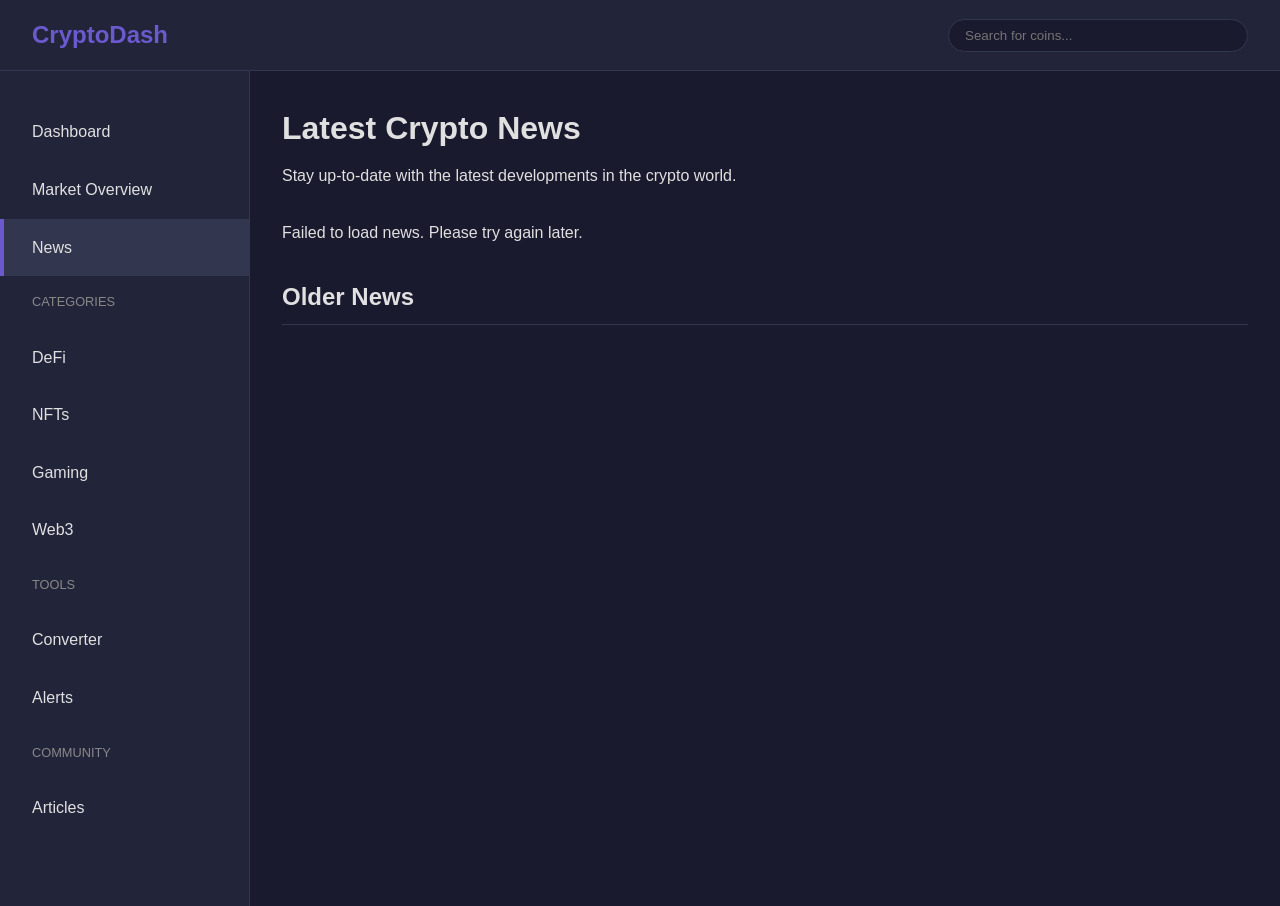
<file: crypto-backend/src/main/resources/static/news.html>
<!DOCTYPE html>
<html lang="en">
<head>
    <meta charset="UTF-8">
    <meta name="viewport" content="width=device-width, initial-scale=1.0">
    <title>Crypto News</title>
    <link rel="stylesheet" href="css/style.css">
</head>
<body>

<header class="top-nav">
    <div class="logo">CryptoDash</div>
    <div class="search-bar">
        <input type="text" placeholder="Search for coins...">
    </div>
    <div id="user-profile" class="user-profile">
        <span id="user-name">Guest</span>
        <button id="logout-btn" class="btn btn-primary ml-4">Logout</button>
    </div>
</header>

<div class="main-container">
    <aside class="side-menu">
        <nav>
            <ul>
                <li><a href="index.html">Dashboard</a></li>
                <li><a href="market.html">Market Overview</a></li>
                <li><a href="news.html" class="active">News</a></li>
                <li class="menu-divider">Categories</li>
                <li><a href="defi.html">DeFi</a></li>
                <li><a href="nfts.html">NFTs</a></li>
                <li><a href="gaming.html">Gaming</a></li>
                <li><a href="web3.html">Web3</a></li>
                <li class="menu-divider">Tools</li>
                <li><a href="converter.html">Converter</a></li>
                <li><a href="alerts.html">Alerts</a></li>
                <li class="menu-divider">Community</li>
                <li><a href="articles.html">Articles</a></li>
            </ul>
        </nav>
    </aside>

    <main class="content">
        <div class="page-header">
            <h1>Latest Crypto News</h1>
            <p>Stay up-to-date with the latest developments in the crypto world.</p>
        </div>

        <section id="latest-news-container" class="latest-news-container">
            <p>Loading the latest news...</p>
        </section>

        <section class="older-news-section">
            <h2>Older News</h2>
            <div id="older-news-list" class="older-news-list">
                <p>Loading older news...</p>
            </div>
        </section>
    </main>
</div>

<script src="js/script.js"></script>
</body>
</html>
</file>
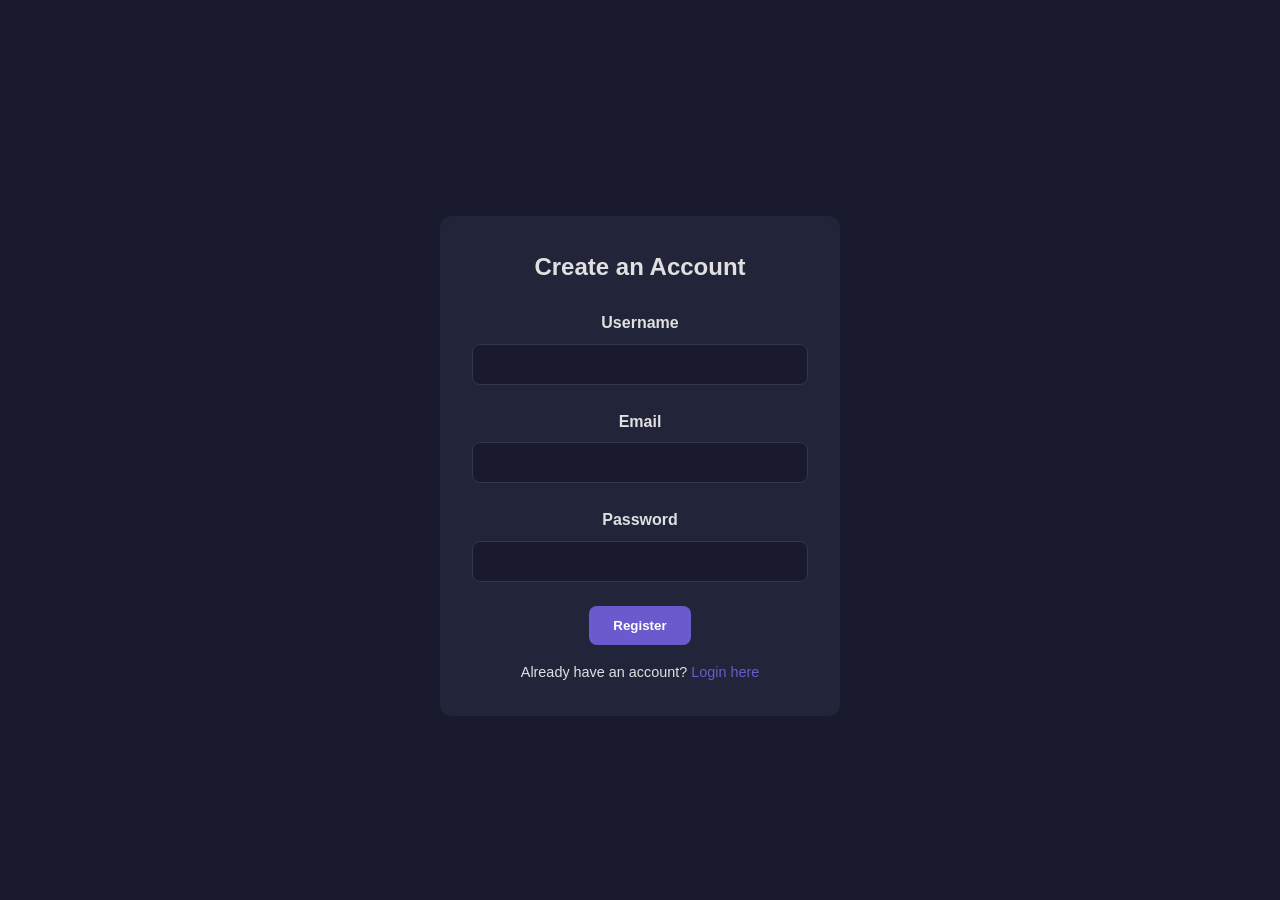
<file: crypto-backend/src/main/resources/static/register.html>
<!DOCTYPE html>
<html lang="en">
<head>
    <meta charset="UTF-8">
    <meta name="viewport" content="width=device-width, initial-scale=1.0">
    <title>Register</title>
    <link rel="stylesheet" href="css/style.css">
</head>
<body>

    <div class="auth-container">
        <div class="card auth-card">
            <h2>Create an Account</h2>
            <form id="register-form">
                <div class="form-group">
                    <label for="username">Username</label>
                    <input type="text" id="username" required>
                </div>
                <div class="form-group">
                    <label for="email">Email</label>
                    <input type="email" id="email" required>
                </div>
                <div class="form-group">
                    <label for="password">Password</label>
                    <input type="password" id="password" required>
                </div>
                <button type="submit" class="btn btn-primary">Register</button>
            </form>
            <p class="auth-link">Already have an account? <a href="login.html">Login here</a></p>
            <p id="auth-message" class="auth-message hidden"></p>
        </div>
    </div>

    <script src="js/script.js"></script>
</body>
</html>
</file>
<file: crypto-backend/src/main/resources/static/css/style.css>
:root {
    --bg-color: #1a1a2e;
    --card-bg: #22253a;
    --text-color: #e0e0e0;
    --accent-color: #6a5acd;
    --positive-color: #4cd964;
    --negative-color: #ff3b30;
    --border-color: #33364f;
    --font-family: -apple-system, BlinkMacSystemFont, "Segoe UI", Roboto, sans-serif;
}

* {
    box-sizing: border-box;
    margin: 0;
    padding: 0;
}

body {
    font-family: var(--font-family);
    background-color: var(--bg-color);
    color: var(--text-color);
    line-height: 1.6;
}

.top-nav {
    display: flex;
    justify-content: space-between;
    align-items: center;
    padding: 1rem 2rem;
    background-color: var(--card-bg);
    border-bottom: 1px solid var(--border-color);
}

.logo {
    font-size: 1.5rem;
    font-weight: bold;
    color: var(--accent-color);
}

.search-bar input {
    width: 300px;
    padding: 0.5rem 1rem;
    border: 1px solid var(--border-color);
    border-radius: 20px;
    background-color: var(--bg-color);
    color: var(--text-color);
}

.user-profile {
    display: flex;
    align-items: center;
    gap: 0.5rem;
}

.user-profile img {
    width: 40px;
    height: 40px;
    border-radius: 50%;
}

.main-container {
    display: flex;
    height: calc(100vh - 65px);
}

.side-menu {
    width: 250px;
    background-color: var(--card-bg);
    padding: 2rem 0;
    border-right: 1px solid var(--border-color);
    overflow-y: auto;
}

.side-menu ul {
    list-style: none;
}

.side-menu a {
    display: block;
    padding: 1rem 2rem;
    text-decoration: none;
    color: var(--text-color);
    transition: background-color 0.3s ease;
}

.side-menu a:hover,
.side-menu a.active {
    background-color: var(--border-color);
    border-left: 4px solid var(--accent-color);
    padding-left: calc(2rem - 4px);
}

.menu-divider {
    padding: 1rem 2rem;
    color: #888;
    font-size: 0.8rem;
    text-transform: uppercase;
}

.content {
    flex-grow: 1;
    padding: 2rem;
    overflow-y: auto;
}

.page-header {
    margin-bottom: 2rem;
}

.page-header h1 {
    font-size: 2rem;
    margin-bottom: 0.5rem;
}

.metrics-grid {
    display: grid;
    grid-template-columns: repeat(auto-fit, minmax(200px, 1fr));
    gap: 1rem;
    margin-top: 2rem;
}

.metric-card {
    background-color: var(--card-bg);
    padding: 1.5rem;
    border-radius: 12px;
}

.metric-card h3 {
    font-size: 1rem;
    color: #ccc;
    margin-bottom: 0.5rem;
}

.metric-card p {
    font-size: 2rem;
    font-weight: bold;
}

.card {
    background-color: var(--card-bg);
    border-radius: 12px;
    padding: 1.5rem;
    margin-top: 2rem;
}

table {
    width: 100%;
    border-collapse: collapse;
    margin-top: 1rem;
}

th, td {
    text-align: left;
    padding: 1rem;
    border-bottom: 1px solid var(--border-color);
}

th {
    color: #aaa;
    text-transform: uppercase;
    font-size: 0.8rem;
}

.positive {
    color: var(--positive-color);
}

.negative {
    color: var(--negative-color);
}

/* Common Styles for all pages */
.btn {
    padding: 0.75rem 1.5rem;
    border: none;
    border-radius: 8px;
    cursor: pointer;
    font-weight: bold;
    transition: background-color 0.3s ease;
}

.btn-primary {
    background-color: var(--accent-color);
    color: white;
}

.btn-primary:hover {
    background-color: #5a4b99;
}

.form-group {
    margin-bottom: 1.5rem;
}

.form-group label {
    display: block;
    margin-bottom: 0.5rem;
    font-weight: bold;
}

.form-group input,
.form-group select,
.form-group textarea {
    width: 100%;
    padding: 0.75rem;
    border: 1px solid var(--border-color);
    border-radius: 8px;
    background-color: var(--bg-color);
    color: var(--text-color);
}

.hidden {
    display: none;
}

/* Market Table specific styles */
.market-full-table .table-header {
    display: flex;
    justify-content: space-between;
    align-items: center;
    margin-bottom: 1.5rem;
}

.market-full-table .search-table input {
    padding: 0.5rem 1rem;
    border: 1px solid var(--border-color);
    border-radius: 20px;
    background-color: var(--bg-color);
    color: var(--text-color);
}

.market-full-table table tr:hover {
    background-color: rgba(255, 255, 255, 0.05);
}

.coin-icon {
    width: 20px;
    height: 20px;
    vertical-align: middle;
    margin-right: 0.5rem;
}

/* Portfolio Page specific styles */
.portfolio-summary-grid {
    display: grid;
    grid-template-columns: repeat(auto-fit, minmax(250px, 1fr));
    gap: 1.5rem;
}

.summary-card {
    text-align: center;
}

.summary-card .summary-value {
    font-size: 2.5rem;
    font-weight: bold;
    margin-top: 0.5rem;
}

.summary-card .summary-change {
    font-weight: 600;
}

.chart-card {
    display: flex;
    justify-content: center;
    align-items: center;
}

.portfolio-table {
    margin-top: 2rem;
}

.add-asset-form {
    display: flex;
    gap: 1rem;
    margin-bottom: 1.5rem;
}

.add-asset-form input {
    flex-grow: 1;
}

/* Articles Page specific styles */
.btn-publish {
    display: inline-block;
    background-color: var(--accent-color);
    color: white;
    padding: 0.75rem 1.5rem;
    border-radius: 8px;
    text-decoration: none;
    font-weight: bold;
    margin-top: 1rem;
    transition: background-color 0.3s ease;
}

.btn-publish:hover {
    background-color: #5a4b99;
}

.articles-grid {
    display: grid;
    grid-template-columns: repeat(auto-fit, minmax(300px, 1fr));
    gap: 1.5rem;
}

.article-card {
    background-color: var(--card-bg);
    border-radius: 12px;
    overflow: hidden;
    transition: transform 0.3s ease;
    cursor: pointer;
}

.article-card:hover {
    transform: translateY(-5px);
}

.article-card img {
    width: 100%;
    height: 200px;
    object-fit: cover;
}

.article-card-content {
    padding: 1.5rem;
}

.article-card h3 {
    font-size: 1.1rem;
    margin-bottom: 0.5rem;
    color: var(--text-color);
}

.article-card p {
    font-size: 0.9rem;
    color: #a0a0a0;
}

.publish-form .form-group {
    margin-bottom: 1.5rem;
}

.publish-form label {
    display: block;
    margin-bottom: 0.5rem;
    font-weight: bold;
}

.publish-form input,
.publish-form textarea {
    width: 100%;
    padding: 0.75rem;
    border: 1px solid var(--border-color);
    border-radius: 8px;
    background-color: var(--bg-color);
    color: var(--text-color);
}

.publish-form textarea {
    resize: vertical;
}

.publish-message {
    text-align: center;
    margin-top: 2rem;
    padding: 1rem;
    background-color: var(--positive-color);
    color: white;
    border-radius: 8px;
}

.publish-message a {
    color: white;
    font-weight: bold;
    text-decoration: underline;
}

/* New Styles for Alerts and Converter Pages */
.tool-form {
    max-width: 600px;
    margin: 2rem auto;
}

.conversion-result {
    text-align: center;
    margin-top: 2rem;
}

.conversion-result #result-value {
    font-size: 2rem;
    font-weight: bold;
    color: var(--accent-color);
}

.alerts-table table {
    margin-top: 2rem;
}

.alerts-table .btn-delete {
    background-color: var(--negative-color);
    color: white;
    padding: 0.5rem 1rem;
    border: none;
    border-radius: 8px;
    cursor: pointer;
}


/* Media Queries for Responsiveness */
@media (max-width: 768px) {
    .top-nav {
        flex-direction: column;
        align-items: flex-start;
        padding-bottom: 1rem;
    }

    .search-bar {
        margin-top: 1rem;
        width: 100%;
    }

    .user-profile {
        display: none;
    }

    .main-container {
        flex-direction: column;
    }

    .side-menu {
        width: 100%;
        height: auto;
        border-right: none;
        border-bottom: 1px solid var(--border-color);
        padding: 0;
    }

    .side-menu ul {
        display: flex;
        flex-wrap: wrap;
        justify-content: center;
    }

    .side-menu li {
        flex: 1 1 auto;
        text-align: center;
    }

    .side-menu a {
        padding: 0.75rem 1rem;
        border-left: none;
    }

    .menu-divider {
        display: none;
    }

    .market-full-table {
        overflow-x: auto;
    }

    .market-full-table table {
        min-width: 600px;
    }
}


/* --- Article Details Page Styles --- */
.article-details-container {
    padding: 2rem;
}

.back-link {
    display: inline-block;
    color: #a0a0a0;
    margin-bottom: 2rem;
    text-decoration: none;
    transition: color 0.3s ease;
}

.back-link:hover {
    color: var(--accent-color);
}

.article-title {
    font-size: 2.5rem;
    font-weight: bold;
    margin-bottom: 1rem;
    color: white;
}

.article-image {
    width: 100%;
    height: auto;
    max-height: 400px;
    object-fit: cover;
    border-radius: 12px;
    margin-bottom: 2rem;
}

.article-body p {
    font-size: 1rem;
    line-height: 1.8;
    color: #d1d5db;
    margin-bottom: 1.5rem;
}



/* New styles for auth pages */
.auth-container {
    display: flex;
    justify-content: center;
    align-items: center;
    height: 100vh;
    background-color: var(--bg-color);
}

.auth-card {
    width: 100%;
    max-width: 400px;
    padding: 2rem;
    text-align: center;
}

.auth-card h2 {
    font-size: 1.5rem;
    margin-bottom: 1.5rem;
}

.auth-link {
    margin-top: 1rem;
    font-size: 0.9rem;
    color: var(--text-color);
}

.auth-link a {
    color: var(--accent-color);
    text-decoration: none;
}

.auth-message {
    margin-top: 1rem;
    padding: 0.75rem;
    border-radius: 8px;
    font-size: 0.9rem;
}

.auth-message.success {
    background-color: var(--positive-color);
    color: white;
}

.auth-message.error {
    background-color: var(--negative-color);
    color: white;
}


/* --- New Article Card Styles --- */

.articles-grid {
    display: grid;
    grid-template-columns: repeat(auto-fit, minmax(300px, 1fr));
    gap: 1.5rem;
}

.article-card {
    position: relative;
    display: block;
    background: linear-gradient(135deg, #22253a 0%, #2e3247 100%);
    border-radius: 12px;
    overflow: hidden;
    transition: all 0.3s ease;
    text-decoration: none;
    color: var(--text-color);
    box-shadow: 0 4px 12px rgba(0, 0, 0, 0.2);
    cursor: pointer;
}

.article-card:hover {
    transform: translateY(-5px);
    box-shadow: 0 8px 24px rgba(0, 0, 0, 0.3);
}

.article-image-container {
    height: 200px;
    overflow: hidden;
}

.article-image {
    width: 100%;
    height: 100%;
    object-fit: cover;
    transition: transform 0.3s ease;
}

.article-card:hover .article-image {
    transform: scale(1.05);
}

.article-content-wrapper {
    padding: 1.5rem;
    position: relative;
}

.article-title {
    font-size: 1.25rem;
    font-weight: bold;
    margin-bottom: 0.5rem;
    color: white;
}

.article-summary {
    font-size: 0.9rem;
    color: #a0a0a0;
    line-height: 1.6;
}

.delete-btn-wrapper {
    position: absolute;
    top: 1rem;
    right: 1rem;
}

.delete-btn {
    background-color: #ef4444;
    color: white;
    font-weight: bold;
    width: 32px;
    height: 32px;
    border-radius: 50%;
    display: flex;
    align-items: center;
    justify-content: center;
    font-size: 1rem;
    cursor: pointer;
    border: none;
    transition: background-color 0.3s ease;
}

.delete-btn:hover {
    background-color: #dc2626;
}

/* --- New News Section Styles --- */
.latest-news-container {
    margin-bottom: 2rem;
}

.latest-news-card {
    display: flex;
    flex-direction: column;
    background: linear-gradient(135deg, #2e3247 0%, #3a405a 100%);
    border-radius: 12px;
    overflow: hidden;
    box-shadow: 0 8px 24px rgba(0, 0, 0, 0.3);
    text-decoration: none;
    color: var(--text-color);
}

.latest-news-image {
    width: 100%;
    height: 350px;
    object-fit: cover;
}

.latest-news-content {
    padding: 2rem;
}

.latest-news-content h2 {
    font-size: 2rem;
    font-weight: bold;
    margin-bottom: 1rem;
}

.latest-news-summary {
    font-size: 1.1rem;
    line-height: 1.6;
    color: #a0a0a0;
}

.older-news-section h2 {
    font-size: 1.5rem;
    margin-bottom: 1.5rem;
    border-bottom: 1px solid var(--border-color);
    padding-bottom: 0.5rem;
}

.older-news-list {
    list-style: none;
}

.older-news-item {
    display: block;
    padding: 1rem 0;
    border-bottom: 1px solid var(--border-color);
    transition: background-color 0.3s ease;
    text-decoration: none;
    color: var(--text-color);
}

.older-news-item:hover {
    background-color: rgba(255, 255, 255, 0.05);
}

.older-news-title {
    font-weight: bold;
    font-size: 1rem;
}

.older-news-summary {
    font-size: 0.9rem;
    color: #a0a0a0;
    margin-top: 0.25rem;
}

@media (max-width: 768px) {
    .latest-news-image {
        height: 200px;
    }

    .latest-news-content {
        padding: 1rem;
    }

    .latest-news-content h2 {
        font-size: 1.5rem;
    }
}

/* Add this to your style.css */
.metric-card p {
    font-size: 2rem;
    font-weight: bold;
    word-break: break-all; /* Ensures long numbers wrap correctly */
}

/* Media query to reduce font size on smaller screens */
@media (max-width: 1024px) {
    .metric-card p {
        font-size: 1.5rem;
    }
}

@media (max-width: 768px) {
    .metric-card p {
        font-size: 1.25rem;
    }
}

/* --- Redesigned Dashboard Search Bar --- */
.table-header-center {
    display: flex;
    flex-direction: column;
    align-items: center; /* This centers the heading and search bar horizontally */
    text-align: center;
    margin-bottom: 2rem;
}

.table-header-center h2 {
    margin-bottom: 1rem; /* Add some space between the heading and the search bar */
}

/* Redesigning the search input field */
.search-input {
    width: 100%; /* Make the input a little wider */
    max-width: 400px; /* Set a max-width to prevent it from getting too large on big screens */
    padding: 0.75rem 1.25rem; /* Increase padding for a more modern look */
    border: 2px solid var(--border-color); /* Thicker border for better visibility */
    border-radius: 30px; /* More rounded corners */
    background-color: var(--card-bg); /* Use the card background color */
    color: var(--text-color);
    font-size: 1rem;
    transition: all 0.3s ease;
}

.search-input:focus {
    outline: none; /* Remove the default outline */
    border-color: var(--accent-color); /* Highlight the border on focus */
    box-shadow: 0 0 8px rgba(106, 90, 205, 0.5); /* Add a glow effect */
}

.data-table .search-table {
    width: 100%;
    display: flex;
    justify-content: center; /* Ensure the search-table itself is centered */
}

.market-full-table .search-table {
    margin-bottom: 1.5rem;
}
</file>
